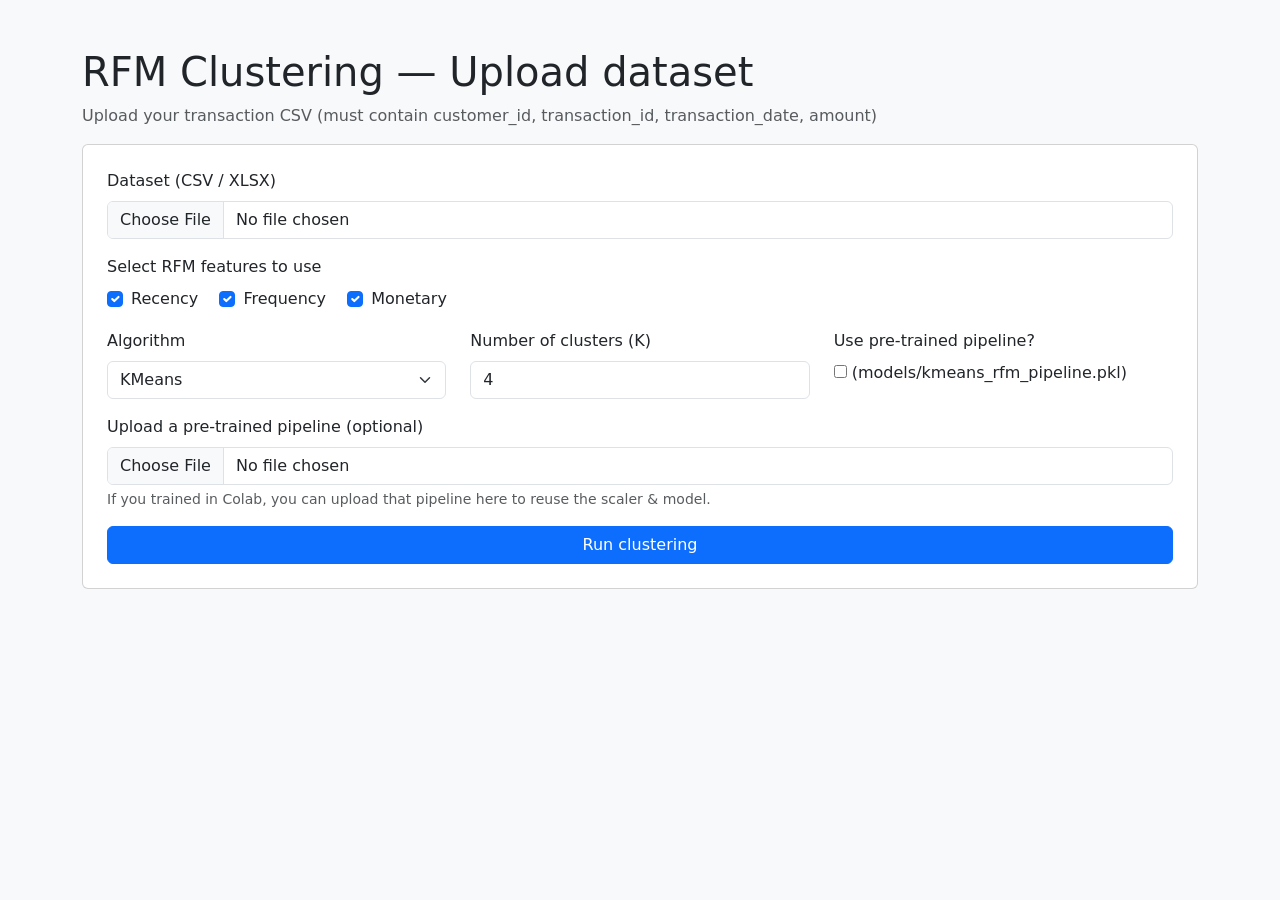
<file: templates/index.html>
<!doctype html>
<html lang="en">
<head>
  <meta charset="utf-8">
  <title>RFM Clustering - Upload</title>
  <link href="https://cdn.jsdelivr.net/npm/bootstrap@5.3.0/dist/css/bootstrap.min.css" rel="stylesheet">
</head>
<body class="bg-light">
<div class="container py-5">
  <h1>RFM Clustering — Upload dataset</h1>
  <p class="text-muted">Upload your transaction CSV (must contain customer_id, transaction_id, transaction_date, amount)</p>

  <form action="{{ url_for('process') }}" method="post" enctype="multipart/form-data" class="card p-4">
    <div class="mb-3">
      <label class="form-label">Dataset (CSV / XLSX)</label>
      <input class="form-control" type="file" name="file" accept=".csv,.xls,.xlsx" required>
    </div>

    <div class="mb-3">
      <label class="form-label">Select RFM features to use</label><br>
      <div class="form-check form-check-inline">
        <input class="form-check-input" type="checkbox" name="use_R" id="useR" checked>
        <label class="form-check-label" for="useR">Recency</label>
      </div>
      <div class="form-check form-check-inline">
        <input class="form-check-input" type="checkbox" name="use_F" id="useF" checked>
        <label class="form-check-label" for="useF">Frequency</label>
      </div>
      <div class="form-check form-check-inline">
        <input class="form-check-input" type="checkbox" name="use_M" id="useM" checked>
        <label class="form-check-label" for="useM">Monetary</label>
      </div>
    </div>

    <div class="row mb-3">
      <div class="col-md-4">
        <label class="form-label">Algorithm</label>
        <select class="form-select" name="algorithm">
          <option value="kmeans" selected>KMeans</option>
          <option value="dbscan">DBSCAN</option>
          <option value="gmm">Gaussian Mixture</option>
        </select>
      </div>
      <div class="col-md-4">
        <label class="form-label">Number of clusters (K)</label>
        <input class="form-control" type="number" name="n_clusters" value="4" min="2">
      </div>
      <div class="col-md-4">
        <label class="form-label">Use pre-trained pipeline?</label><br>
        <input type="checkbox" name="use_pretrained"> (models/kmeans_rfm_pipeline.pkl)
      </div>
    </div>

    <div class="mb-3">
      <label class="form-label">Upload a pre-trained pipeline (optional)</label>
      <input class="form-control" type="file" name="model_file" accept=".pkl">
      <div class="form-text">If you trained in Colab, you can upload that pipeline here to reuse the scaler & model.</div>
    </div>

    <button class="btn btn-primary" type="submit">Run clustering</button>
  </form>
</div>
</body>
</html>
</file>
